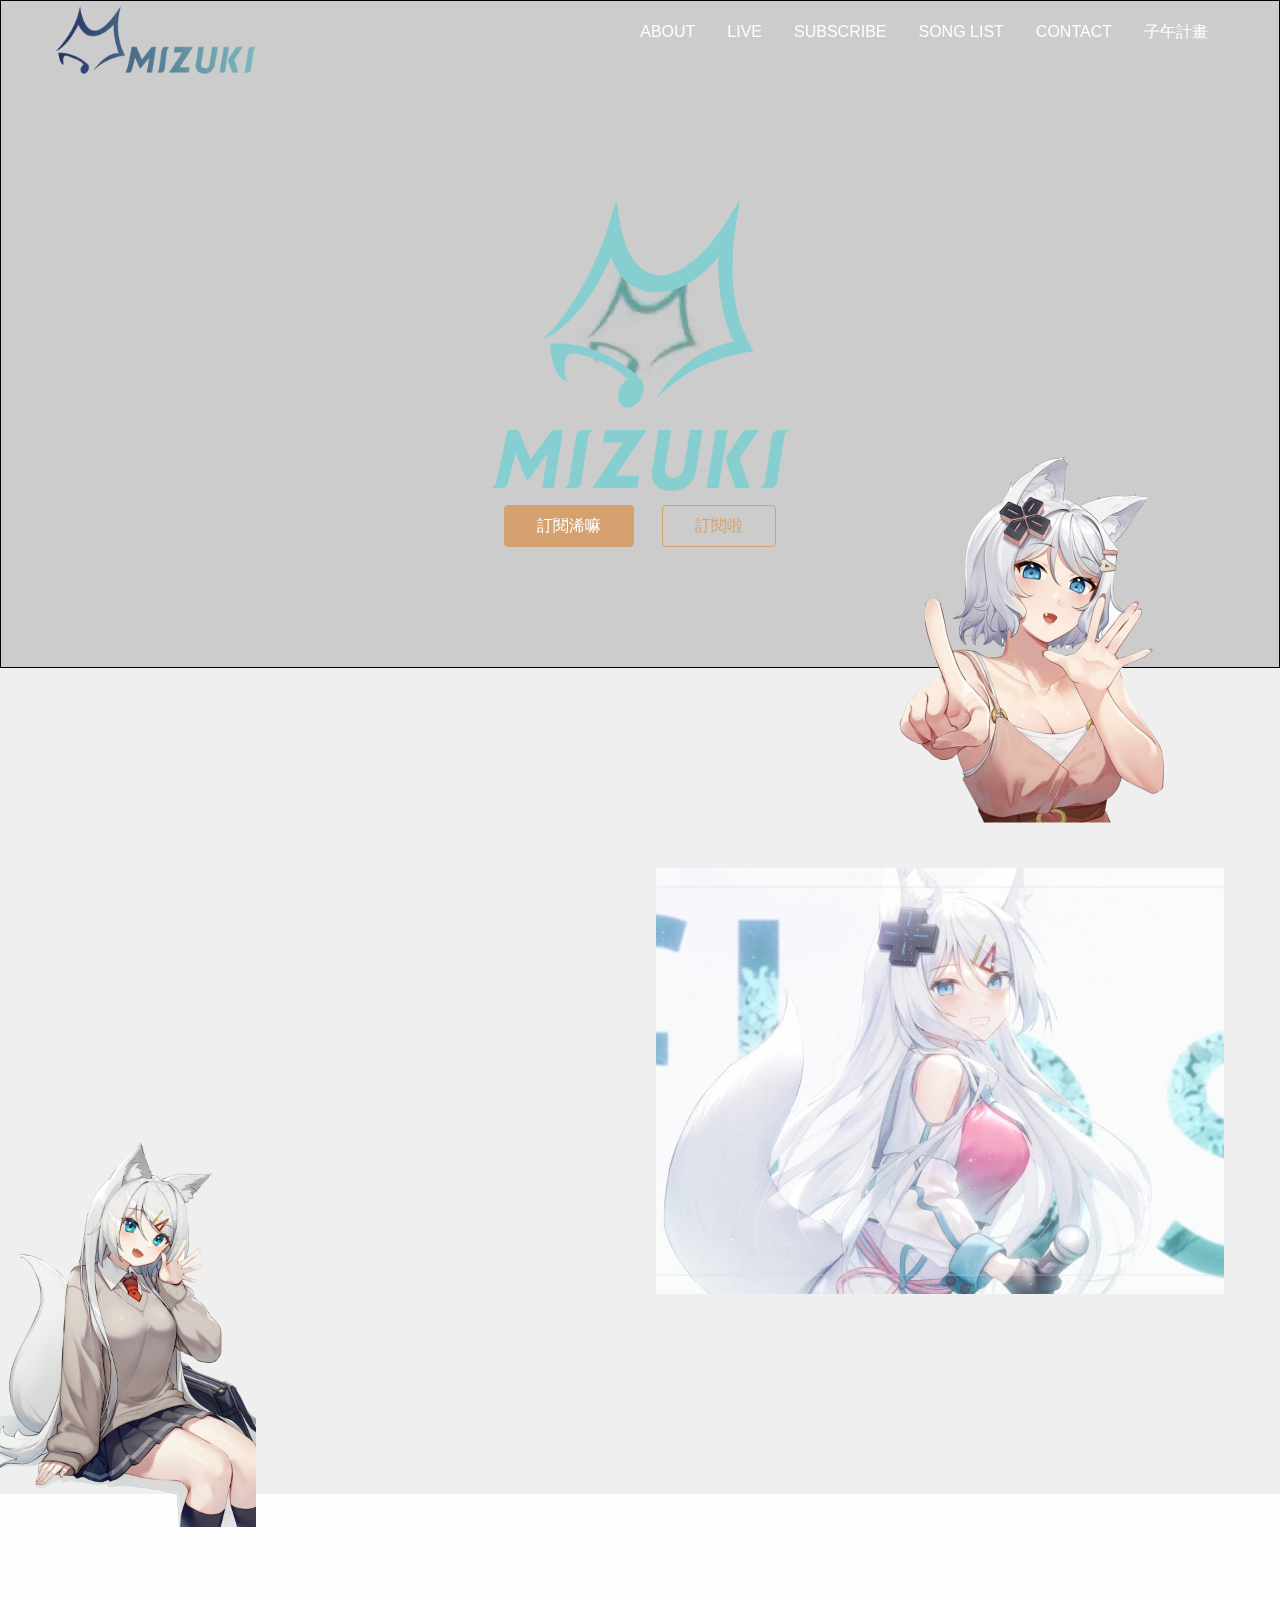
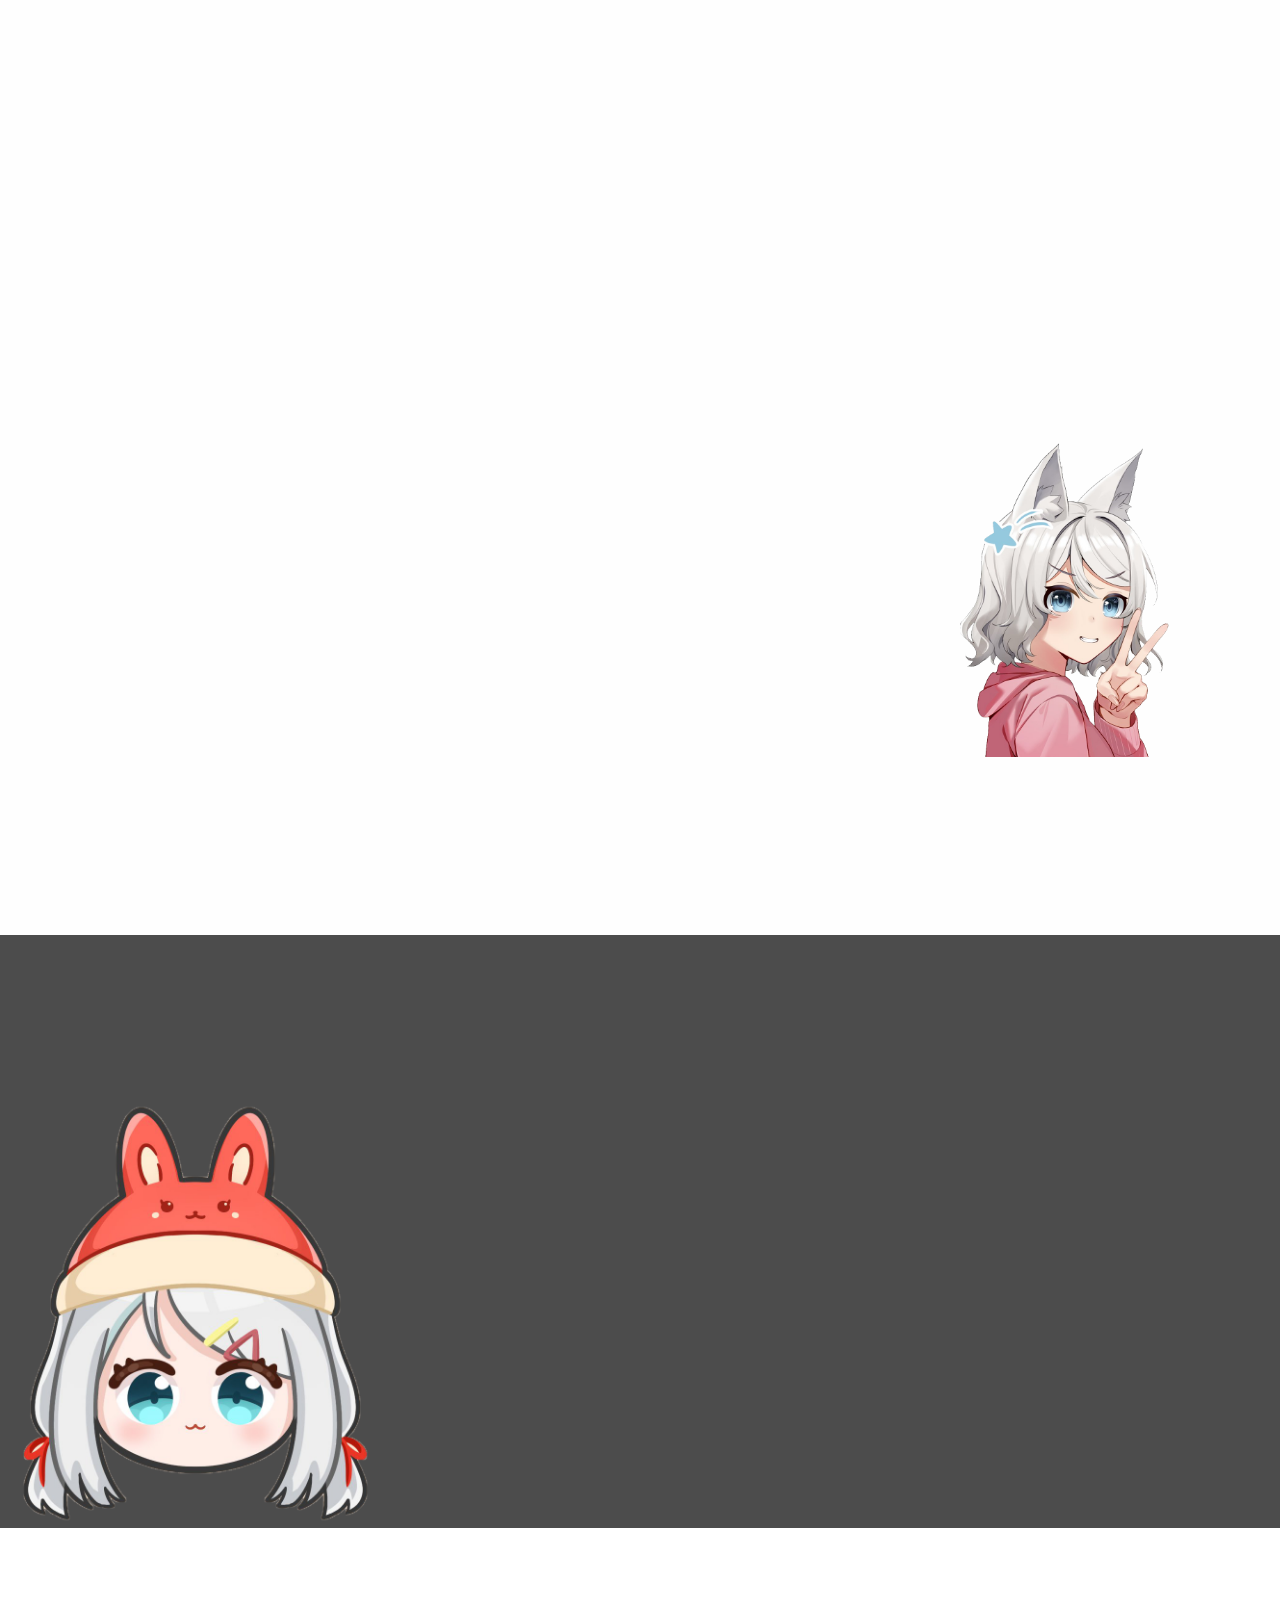
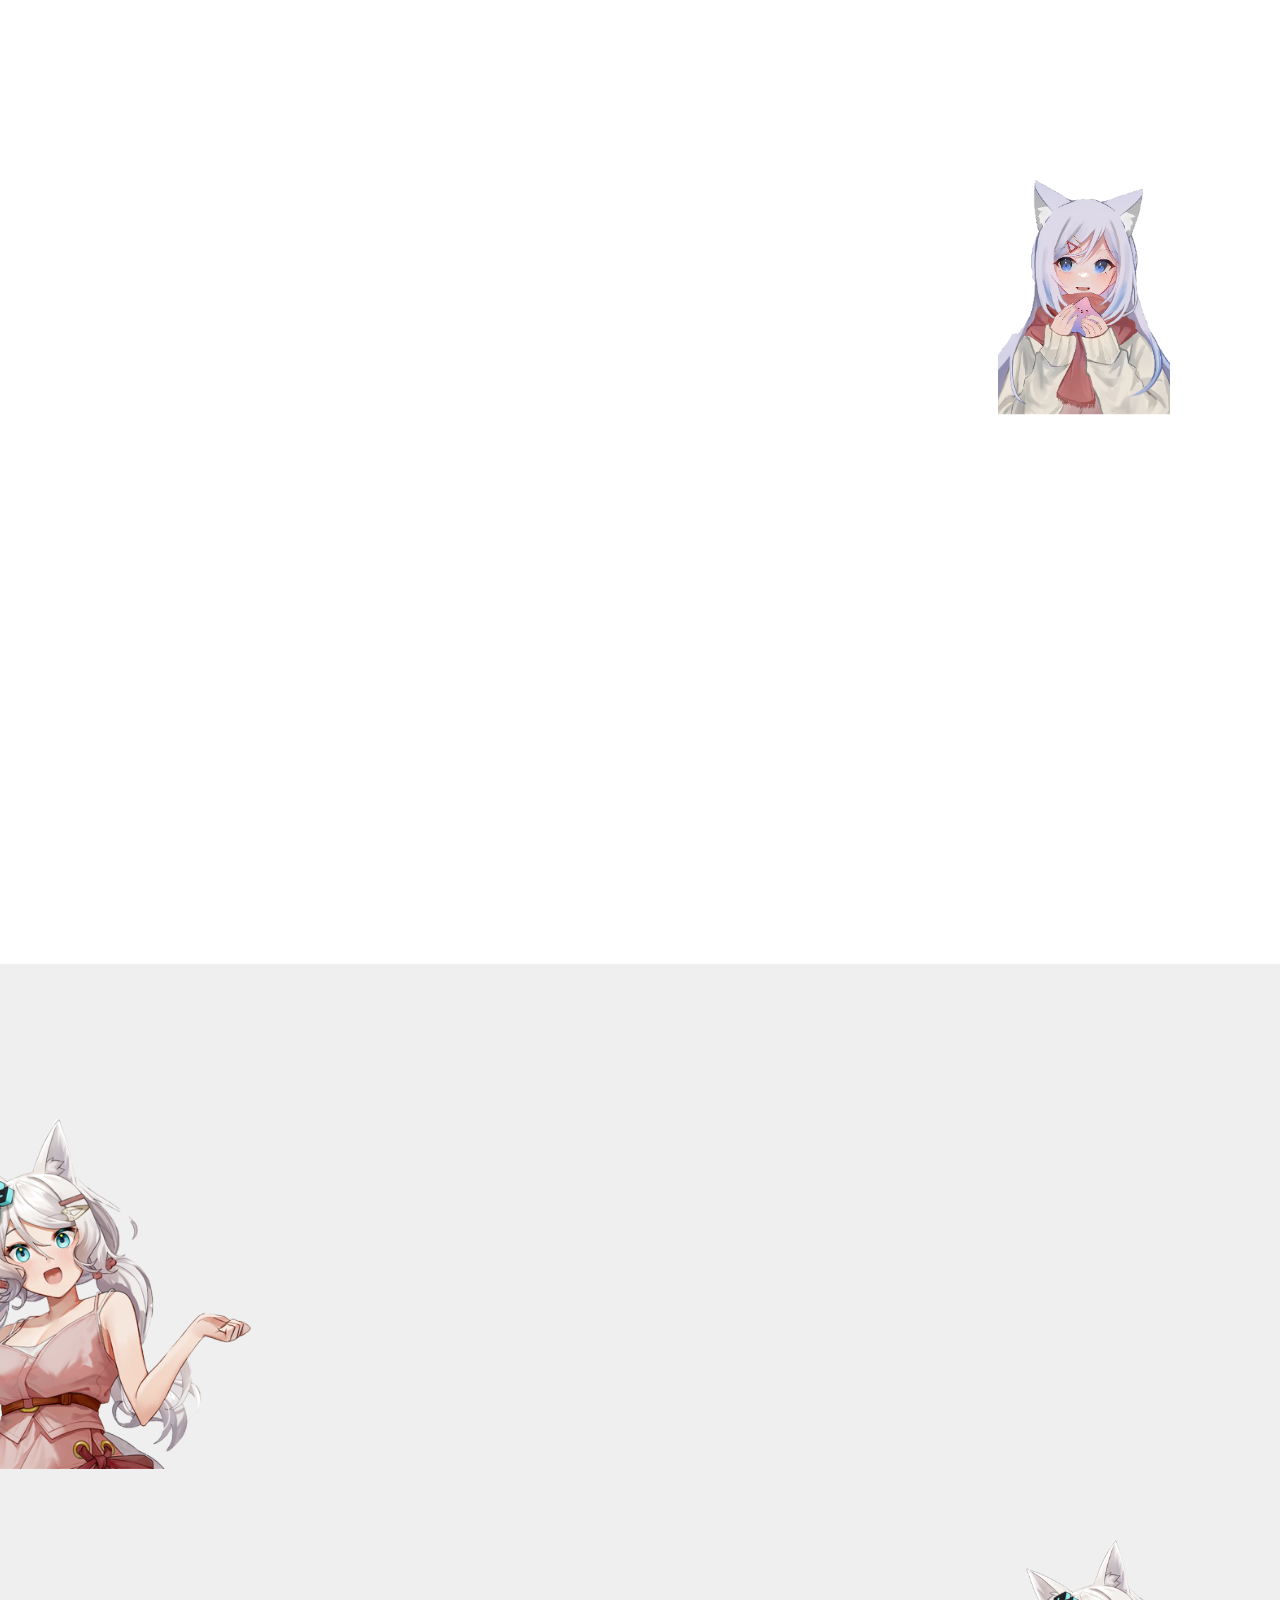
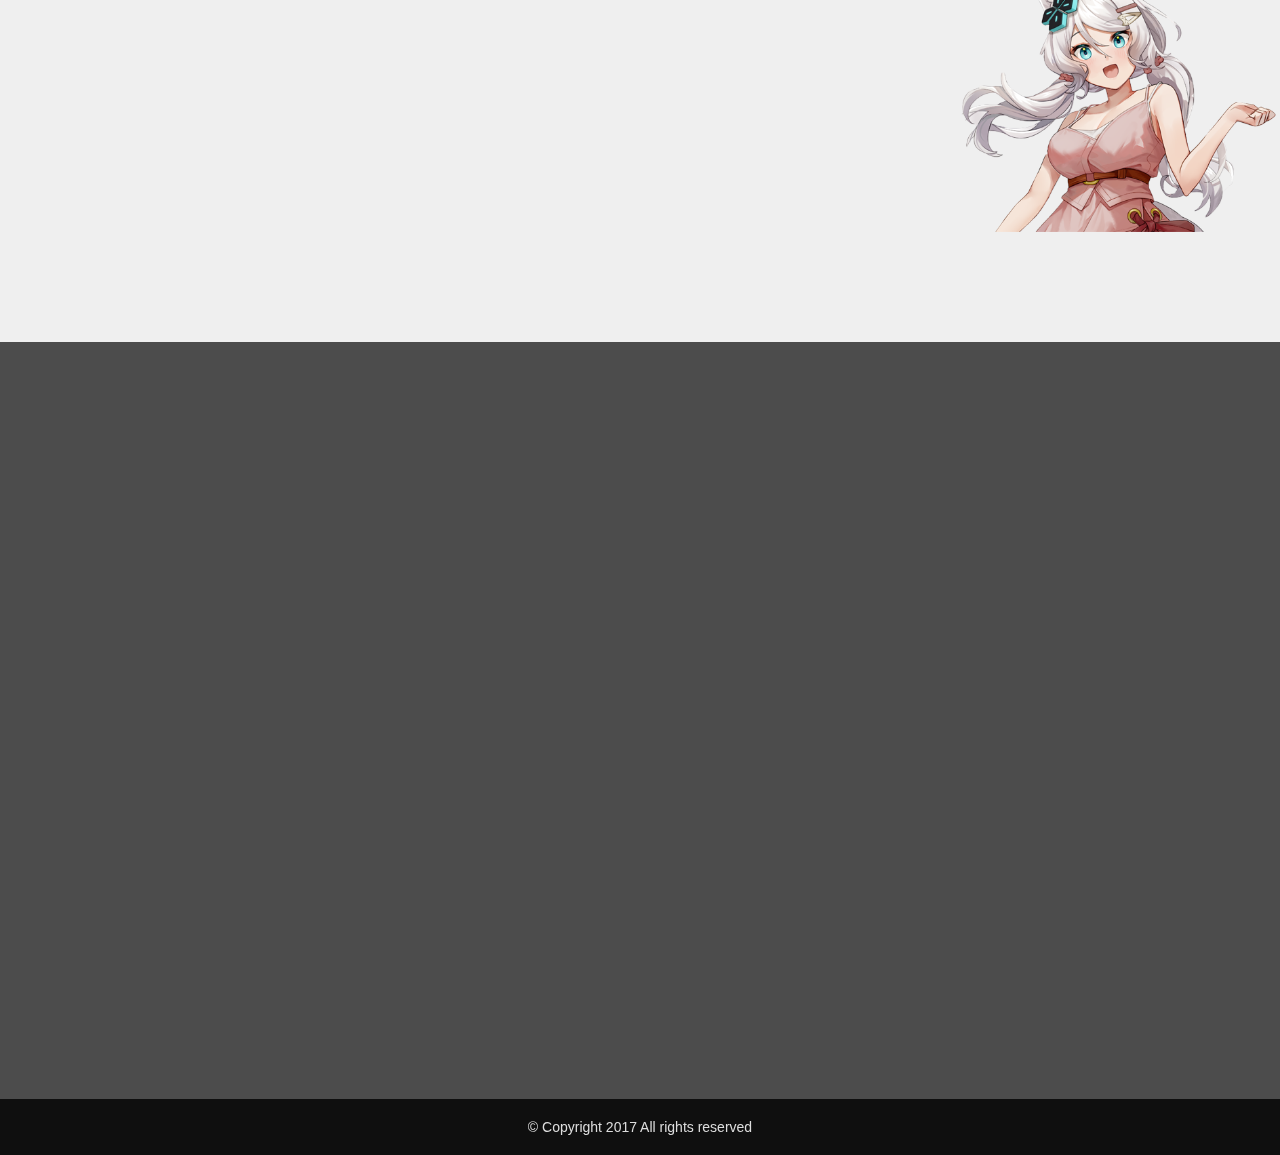
<file: firstpage2/index.html>
<!DOCTYPE html>
<html lang="zh-Hent-TW">
<head>
	<meta charset="UTF-8">
	<meta name="viewport" content="width=device-width, initial-scale=1.0">
	<title>浠Mizuki</title>
	<!-- Normalize -->
	<link rel="stylesheet" href="assets/css/normalize.css">
	<!-- Vendor -->
	<link rel="stylesheet" href="assets/vendor/owlcarousel2/assets/owl.carousel.min.css">
	<link rel="stylesheet" href="assets/vendor/fancybox3/jquery.fancybox.css">
	<!-- <link rel="stylesheet" href="assets/vendor/owlcarousel2/assets/owl.theme.default.min.css"> -->
	<!-- Custom -->
	<link rel="stylesheet" href="assets/css/style.css">
</head>
<body>
	<bgsound src="assets/music/未知未踏アルスハイル 浠Mizuki【Official Music Video】.mp3" autostart=true loop=infinite> 
	<div class="wrapper">

		<!-- Start header -->
		<header class="header">
			<div class="navbar">
				<div class="container">
					<a href="#!" class="brand">
						<h1>rimoo café</h1>
					</a>
					<ul class="nav js-onePageNav">
						<li class="nav-item">
							<a href="index.html#about" class="nav-link">ABOUT</a>
						</li>
						<li class="nav-item">
							<a href="index.html#service" class="nav-link">LIVE</a>
						</li>
						<li class="nav-item">
							<a href="index.html#reservation" class="nav-link">SUBSCRIBE</a>
						</li>
						<li class="nav-item">
							<a href="index.html#menu" class="nav-link">SONG LIST</a>
						</li>
						<li class="nav-item">
							<a href="index.html#contact" class="nav-link">CONTACT</a>
						</li>
						<li class="nav-item">
							<a href="evaluation.html" class="nav-link">子午計畫</a>
						</li>
						<!-- <a href="#!" class="close-btn">
							<span></span>
							<span></span>
						</a> -->
					</ul>
					<a href="#!" class="menu-toggle">
						<span></span>
						<span></span>
						<span></span>
					</a>
				</div>
			</div>
		</header>
		<!-- End header -->

		<!-- Start main -->
		<section class="main">
			
			<!-- Start jumbotron -->
			<div class="jumbotron jumbotron-video">
				<div class="mask-dark"></div>
				<div class="container">
					<div class="logo-image js-fadeInUp"></div>
					<div class="btn-group-center js-fadeInUp">
						<a href="#!" class="btn btn-lg btn-primary">訂閱浠嘛</a>
						<a href="#!" class="btn btn-lg btn-secondary">訂閱啦</a>
					</div>
				</div>
			</div>
			<!-- End jumbotron -->

			<!-- Start about -->
			<div id="about" class="hero hero-bg-grey">
				<img class="parallax-1 rellax" src="assets/images/parallax/001.png" alt="">
				<div class="container">
					<div class="row">
						<div class="col-lg-6 col-md-12">
							<div class="about-preview js-fadeInLeft">
								<h3 class="title">關於小浠</h3>
								<p class="para">你好！我是浠，平時最喜歡唱歌🎤，希望能用我的歌聲帶給你一天的好心情！
												我會以歌唱為主要活動~ 偶爾玩玩遊戲！
											你好！我是浠，平時最喜歡唱歌🎤，希望能用我的歌聲帶給你一天的好心情！
												我會以歌唱為主要活動~ 偶爾玩玩遊戲！</p>
								<a href="#!" class="btn btn-primary">KNOW MORE ABOUT MIZUKI</a>
							</div>
						</div>
						<div class="col-lg-6 col-md-12">
							<div class="js-fadeInRight">
								<div class="image-container">
									<div class="image" style="background-image: url('assets/images/products/product005.jpg');"></div>
								</div>
							</div>
						</div>
					</div>
				</div>
			</div>
			<!-- End about -->

			<!-- Start service -->
			<div id="service" class="hero hero-bg-white">
				<img src="assets/images/parallax/002.png" alt="" class="rellax parallax-2" data-rellax-speed="-2">
				<div class="container">
					<div class="section-intro js-fadeInUp">
						<h2 class="title">LIVE OF MIZUKI</h2>
						<p class="para">浠的部分直播會放在這,剩餘的請至官方頻道查看<br></p>
					</div>
					<div class="service-group">
						<div class="row">
							<div class="col-lg-4 col-md-6 col-sm-12">
								<div class="service-item js-fadeInUp">
									<div class="image-container">
										<div class="image" style="background-image: url('assets/images/products/product001.jpg');"></div>
									</div>
									<div class="preview">
										<h4 class="title">【雜談】 一起看初配信SC&吃吃棉花糖！【浠Mizuki Free Talk】</h4>
										<h5 class="subtitle">上傳日期： 2021年8月29日</h5>
										<p class="para">♬棉花糖/マシュマロ♬https://marshmallow-qa.com/sitwvtuber...
										♬New Song Cover♬</p>
										<a href="#!" class="btn btn-secondary">Read more</a>
									</div>
								</div>
							</div>
							<div class="col-lg-4 col-md-6 col-sm-12">
								<div class="service-item">
									<div class="image-container">
										<div class="image" style="background-image: url('assets/images/products/product002.jpg');"></div>
									</div>
									<div class="preview">
										<h4 class="title">【日記情人節】小浠日記大公開！？關於Mizuki Channel的點點滴滴【浠Mizuki Free Talk】</h4>
										<h5 class="subtitle">【浠Mizuki Free Talk】</h5>
										<p class="para">小浠日記大公開！？關於Mizuki Channel的點點滴滴</p>
										<a href="#!" class="btn btn-secondary">Read more</a>
									</div>
								</div>
							</div>
							<div class="col-lg-4 col-md-6 col-sm-12">
								<div class="service-item">
									<div class="image-container">
										<div class="image" style="background-image: url('assets/images/products/product003.jpg');"></div>
									</div>
									<div class="preview">
										<h4 class="title">【AI: Art Impostor】畫畫狼人！誰是冒牌藝術家！？【浠Mizuki Game】</h4>
										<h5 class="subtitle">【浠Mizuki Game】</h5>
										<p class="para">封面怎麼有人特別像狼...台灣21:00~/日本22:00~</p>
										<a href="#!" class="btn btn-secondary">Read more</a>
									</div>
								</div>
							</div>
						</div>
					</div>
				</div>
			</div>
			<!-- End service -->

			<!-- Start reservation -->
			<div id="reservation" class="hero reservation">
				<div class="mask-dark"></div>
				<img src="assets/images/parallax/003.png" alt="" class="rellax parallax-3" data-rellax-speed="-2">
				<div class="container">
					<div class="section-intro js-fadeInUp">
						<h2 class="title">SUBSCRIBE</h2>
						<p class="para">你好！我是浠，平時最喜歡唱歌🎤，希望能用我的歌聲帶給你一天的好心情！我會以歌唱為主要活動~ 偶爾玩玩遊戲！</p>
					</div>
					<div class="btn-group-center js-fadeInUp">
						<a href="#!" class="btn btn-primary btn-lg">訂閱小浠 每日浠毒</a>
					</div>
				</div>
			</div>
			<!-- End reservation -->

			<!-- Start menu -->
			<div id="menu" class="hero">
				<img src="assets/images/parallax/004.png" alt="" class="rellax parallax-4" data-rellax-speed="-2">
				<div class="container">
					<div class="section-intro js-fadeInUp">
						<h2 class="title">SONG LIST</h2>
						<p class="para">來聽聽小浠的歌聲吧~<br>這絕對會是你聽過最好聽的歌</p>
					</div>
					<div class="menu-list js-fadeInUp">
						<div class="title-bar">
							<h3 class="title">Original and Cover</h3>
							<a href="#!" class="btn btn-secondary mobile-hidden">more</a>
						</div>
						<div class="owl-carousel owl-theme">
							<a class="list-item" data-fancybox="group" href="assets/images/products/product005.jpg">
								<div class="image-container">
									<div class="image" style="background-image: url('assets/images/products/product005.jpg');"></div>
								</div>
								<div class="preview">
									<h5 class="title">Flos</h5>
									<h6 class="subtitle">歌ってみた</h6>
								</div>
							</a>
							<a class="list-item" data-fancybox="group" href="assets/images/products/product006.jpg">
								<div class="image-container">
									<div class="image" style="background-image: url('assets/images/products/product006.jpg');"></div>
								</div>
								<div class="preview">
									<h5 class="title">Rewrite the stars</h5>
									<h6 class="subtitle">浠Mizuki & Niaws鳥屎 <br>歌ってみた</h6>
								</div>
							</a>
							<a class="list-item" data-fancybox="group" href="assets/images/products/product007.jpg">
								<div class="image-container">
									<div class="image" style="background-image: url('assets/images/products/product007.jpg');"></div>
								</div>
								<div class="preview">
									<h5 class="title">純白之誓</h5>
									<h6 class="subtitle">浠Mizuki & 夏語遙 <br>歌劇少女養成手遊〈純白和弦〉主題曲</h6>
								</div>
							</a>
							<a class="list-item" data-fancybox="group" href="assets/images/products/product008.jpg">
								<div class="image-container">
									<div class="image" style="background-image: url('assets/images/products/product008.jpg');"></div>
								</div>
								<div class="preview">
									<h5 class="title">グッバイ宣言</h5>
									<h6 class="subtitle">歌ってみた <br>歌姬vtuber初投稿！！</h6>
								</div>
							</a>
							<a class="list-item" data-fancybox="group" href="assets/images/products/product004.jpg">
								<div class="image-container">
									<div class="image" style="background-image: url('assets/images/products/product004.jpg');"></div>
								</div>
								<div class="preview">
									<h5 class="title">ヴァンパイア</h5>
									<h6 class="subtitle">【歌ってみた】 <br>浠血鬼出沒！</h6>
								</div>
							</a>
						</div>
						<div class="btn-group-center desktop-hidden">
							<a href="#!" class="btn btn-secondary">更多小浠浠</a>
						</div>
					</div>
				</div>
			</div>
			<!-- End menu -->

			<!-- Start contact -->
			<div id="contact" class="hero hero-bg-grey">
				<img src="assets/images/parallax/005.png" alt="" class="rellax parallax-5" data-rellax-speed="-2">
				<div class="container">
					<div class="section-intro js-fadeInUp">
						<h2 class="title">CONTACT</h2>
						<p class="para">想要聯絡我們或了解更多的資訊嗎？你可以利用底下的聯絡方式</p>
					</div>
					<div class="row">
						<div class="col-lg-6 col-md-12">
							<div class="contact-info js-fadeInLeft">
								<div class="info-item">
									<h4 class="title"><span>MAIL US</span></h4>
									<div class="info">
										<a href="#!">meridianprojectSD@gmail.com</a>
									</div>
								</div>
								<div class="info-item">
									<h4 class="title"><span>LOCATION</span></h4>
									<a href="#!" class="info">台中市沙鹿區正英十二街</a>
								</div>
								<div class="info-item">
									<h4 class="title"><span>HOURS</span></h4>
									<a href="#!" class="info">直播時間不定,詳細請見浠的Twitter</a>
								</div>
							</div>
						</div>
						<div class="col-lg-6 col-md-12">
							<div class="map-container js-fadeInRight">
								<iframe src="https://www.google.com/maps/embed?pb=!1m18!1m12!1m3!1d3616.541209382682!2d121.25547571744387!3d24.981719500000015!2m3!1f0!2f0!3f0!3m2!1i1024!2i768!4f13.1!3m3!1m2!1s0x346821e34e037da9%3A0xb5d507d0cbbac955!2zMzIw5qGD5ZyS5biC5Lit5aOi5Y2A5aSn6I-v6LevMTk36Jmf!5e0!3m2!1szh-TW!2stw!4v1673348810476!5m2!1szh-TW!2stw" width="600" height="450" style="border:0;" allowfullscreen="" loading="lazy" referrerpolicy="no-referrer-when-downgrade"></iframe>
							</div>
						</div>
					</div>
				</div>	
			</div>
			<!-- End contact -->
		</section>
		<!-- End main -->

		<!-- Start footer -->
		<footer class="footer">
			<div class="mask-dark"></div>
			<div class="hero">
				<img src="assets/images/parallax/006.png" alt="" class="rellax parallax-6" data-rellax-speed="-2">
				<img src="assets/images/parallax/007.png" alt="" class="rellax parallax-7" data-rellax-speed="-2">
				<div class="container">
					<!-- <a href="#!" class="brand"></a>
					<ul class="nav">
						<li class="nav-item">
							<a href="" class="nav-link">關於</a>
						</li>
						<li class="nav-item">
							<a href="" class="nav-link">服務</a>
						</li>
						<li class="nav-item">
							<a href="" class="nav-link">訂位</a>
						</li>
						<li class="nav-item">
							<a href="" class="nav-link">菜單</a>
						</li>
						<li class="nav-item">
							<a href="" class="nav-link">聯絡</a>
						</li>
					</ul> -->
					<div class="section-intro js-fadeInUp">
						<h2 class="title">訂閱電子報</h2>
						<p class="para">留下你的姓名及 Email 就有機會領取我們的商品折價卷喔</p>
					</div>

					<form class="form js-fadeInUp" action="http://www.newsleopard.com/mailverify.htm?x=0000000065862abb01658ae5d37d35b1" target="popupwindow" method="post" onsubmit="window.open('', 'popupwindow', 'yesscrollbars=,width=350,height=115');return true">
						<div class="form__item">
							<label class="form__label" for="name">姓名：</label>
							<input id="name" class="form__input" type="text" name="name">
						</div>
						<div class="form__item">
							<label class="form__label" for="mail">信箱：</label>
							<input id="mail" class="form__input" type="email" name="email">
						</div>
						<div class="form__item">
							<input class="form__submit btn btn-primary btn-lg" type="submit" value="送出">
						</div>
					</form>

				</div>
			</div>
			<div class="copyright">
				<p>© Copyright 2017 All rights reserved</p>
			</div>
		</footer>
		<!-- End footer -->

	</div>
</body>
<!-- JS -->
<!-- lib -->
<script src="assets/vendor/jquery/jquery-3.3.1.min.js"></script>
<!-- vendor -->
<script src="assets/vendor/owlcarousel2/owl.carousel.min.js"></script>
<script src="assets/vendor/vide/jquery.vide.min.js"></script>
<script src="assets/vendor/rellax/rellax.min.js"></script>
<script src="assets/vendor/fancybox3/jquery.fancybox.min.js"></script>
<script src="assets/vendor/scrollreveal/scrollreveal.min.js"></script>
<script src="assets/vendor/onePageNav/jquery.nav.js"></script>
<!-- custom -->
<script>
	// 導覽列的變化
	// x = $('.navbar').height();
	// console.log(x);
	// 抓取視窗偵測滾動事件
	$(window).scroll(function(){
		scrolledPx = $(this).scrollTop(); //抓取滾動距離
		if(scrolledPx >= 200){ //條件判斷 "如果滾動距離大於200px"
			$('.navbar').addClass('active'); //加上 active class
		}else{
			$('.navbar').removeClass('active'); //移除 active class
		}
	})

	// 彈跳選單 or 下拉選單
	$('.menu-toggle').on('click', function(){
		$(this).toggleClass('active');
		$('.navbar .nav').toggleClass('active');
	})
	$('.nav-link').on('click', function(){
		$('.menu-toggle').removeClass('active');
		$('.navbar .nav').removeClass('active');
	})

	// owl-carousel initialize
	$(document).ready(function(){
		$(".owl-carousel").owlCarousel({
			responsive:{
		        0:{
		            items:2
		        },
		        769:{
		            items:4
		        }
		    },
			margin: 32,
			// loop: true,
			// autoplay: true,
			// autoplayTimeout: 1000,
			nav: true,
			// navText: []
		});
	});

	// vide
	$('.jumbotron-video').vide({
		'mp4': 'assets/video/bg.mp4',
		'webm': 'assets/video/bg.webm',
		'ogv': 'assets/video/bg.ogv',
		'poster': 'assets/images/bg/bg001.jpg'
	}, {
		posterType: 'none'
	});

	// rellax
	var rellax = new Rellax('.rellax', {
		// speed: -2,
		center: true,
		// wrapper: null,
		// round: true,
		// vertical: true,
		// horizontal: false
	});

	// fancybox3
	$('[data-fancybox]').fancybox({
		// Options will go here
		loop: true,
		buttons: [
			// "zoom",
			// "share",
			// "slideShow",
			// "fullScreen",
			// "download",
			// "thumbs",
			"close"
		],
		infobar: false,
		hideScrollbar: false
	});

	// scrollreveal
	ScrollReveal().reveal('.js-fadeInUp',{
		origin: 'bottom',
		distance: '50px',
		delay: 200,
		duration: 800
		// reset: true
	});
	ScrollReveal().reveal('.js-fadeInLeft',{
		origin: 'left',
		distance: '50px',
		delay: 200,
		duration: 800
		// reset: true
	});
	ScrollReveal().reveal('.js-fadeInRight',{
		origin: 'right',
		distance: '50px',
		delay: 200,
		duration: 800
		// reset: true
	});
	ScrollReveal().reveal('.service-item',{
		origin: 'bottom',
		distance: '50px',
		duration: 500,
		interval: 300
	});

	// onePageNav
	$('.js-onePageNav').onePageNav({
		currentClass: 'active'
	})

</script>
</html>
</file>
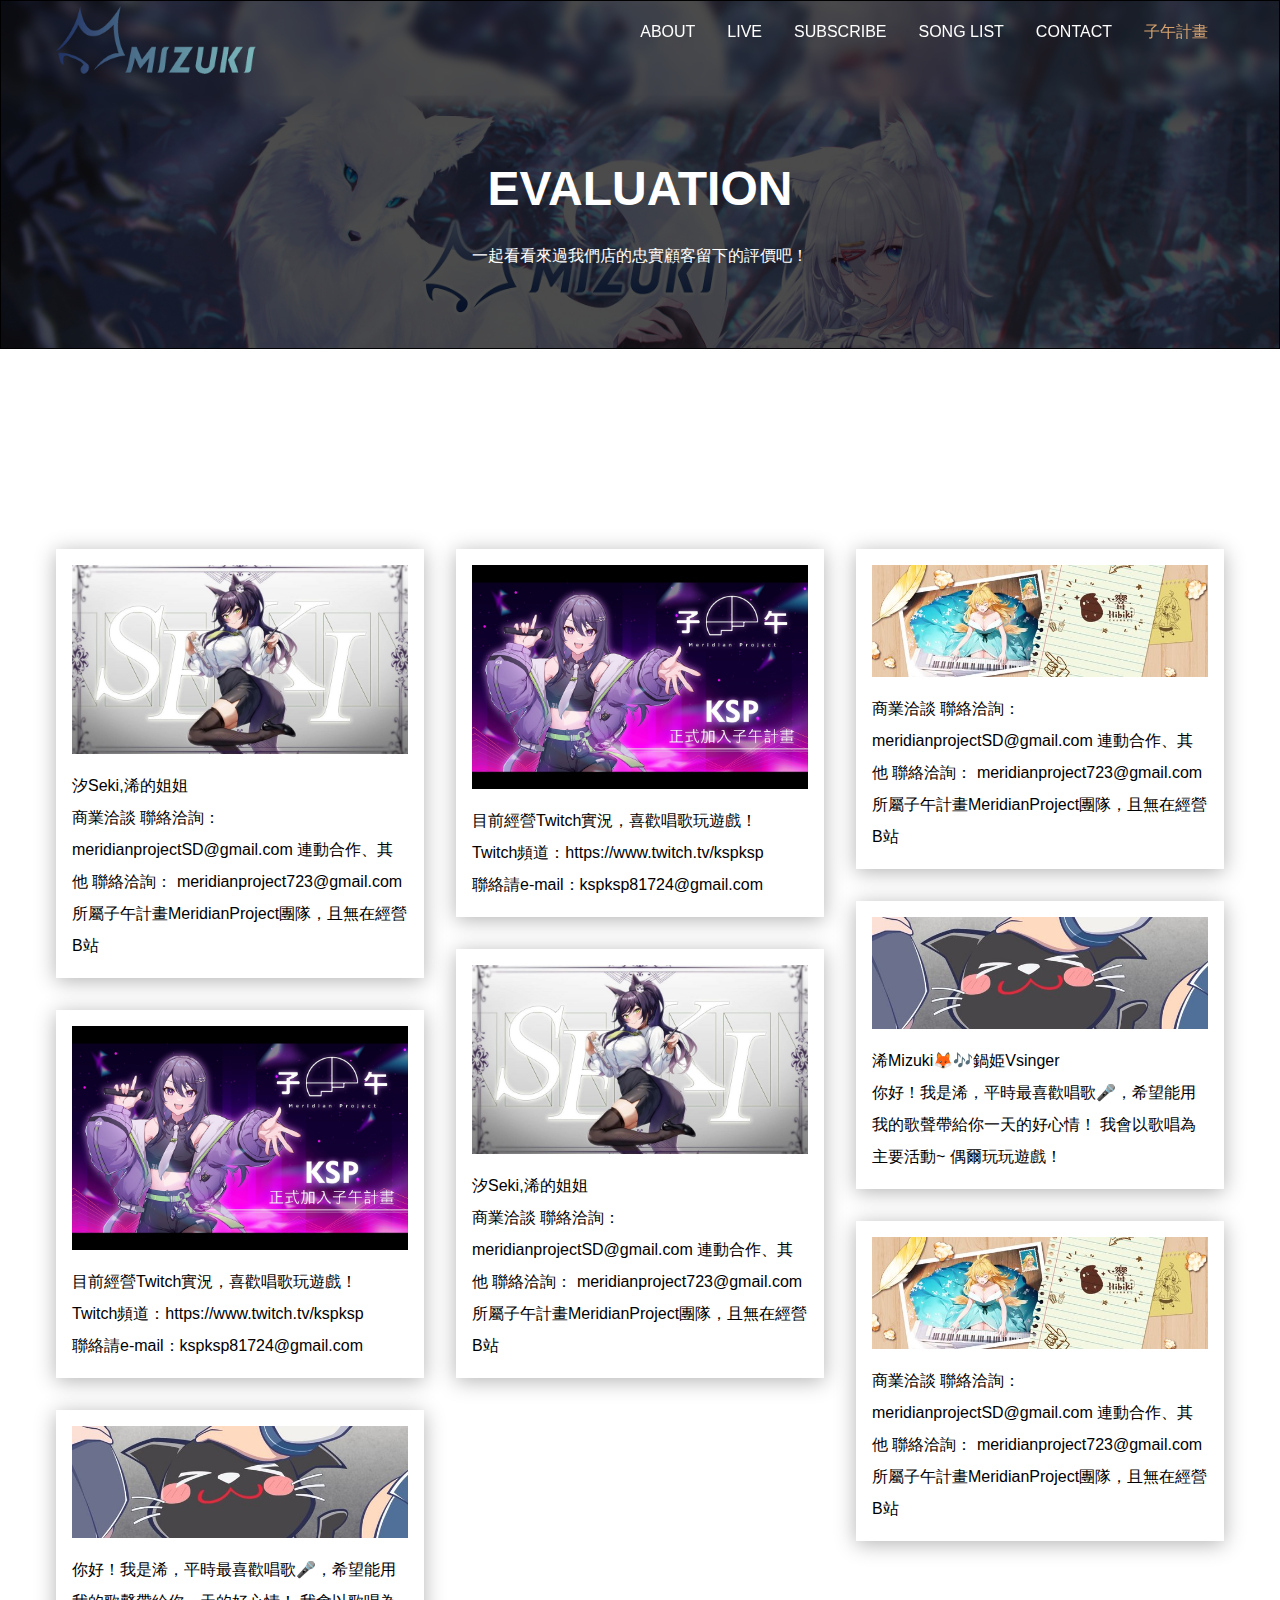
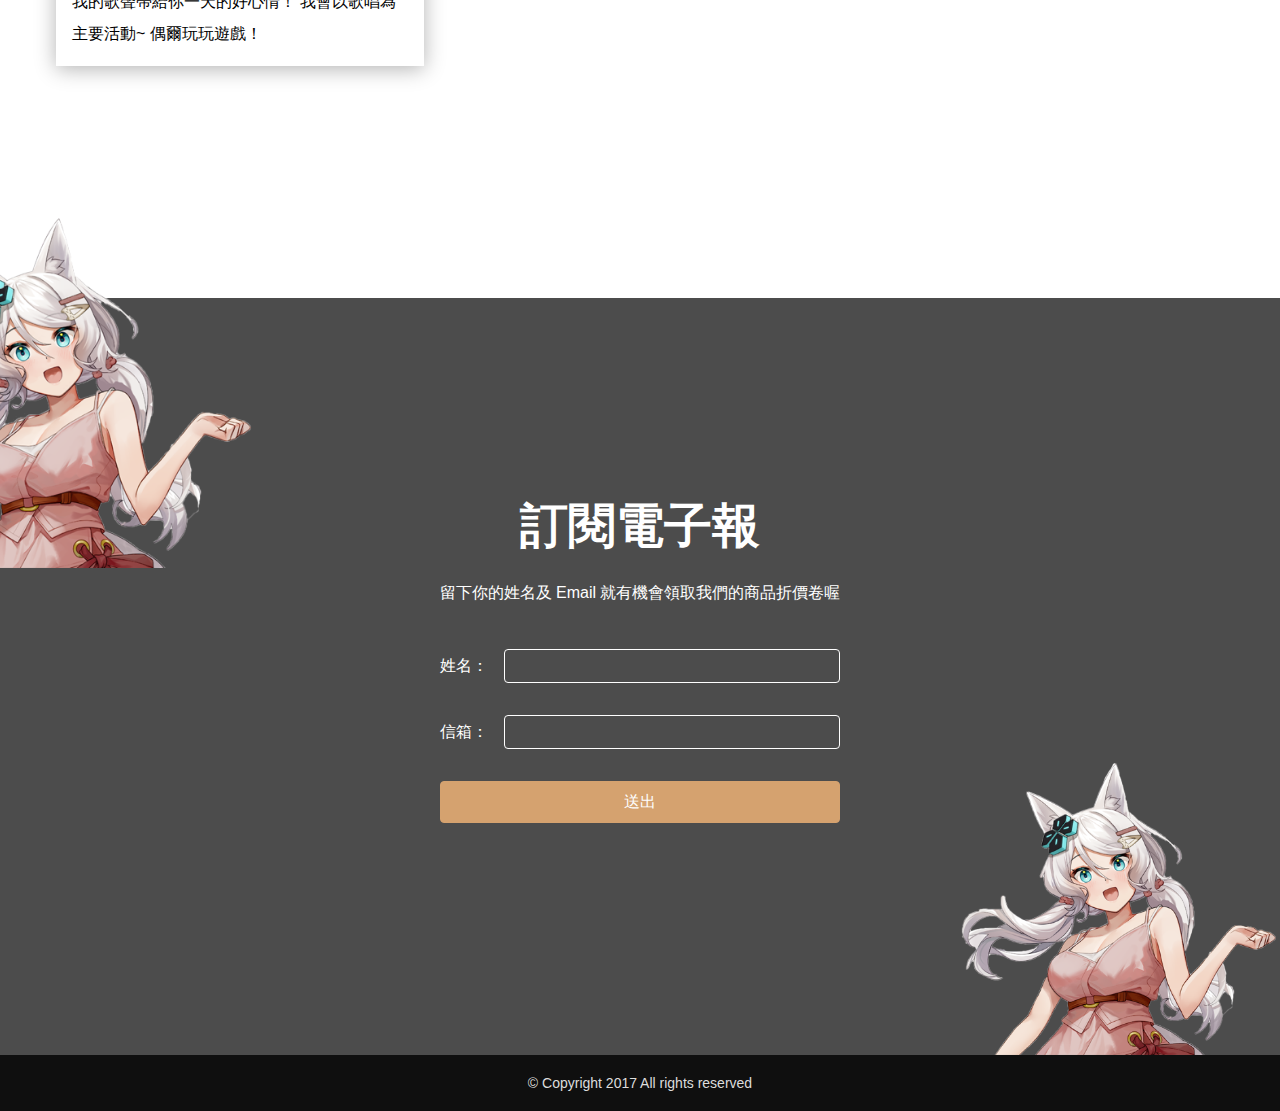
<file: firstpage2/evaluation.html>
<!DOCTYPE html>
<html lang="zh-Hent-TW">
<head>
	<meta charset="UTF-8">
	<meta name="viewport" content="width=device-width, initial-scale=1.0">
	<title>子午計畫</title>
	<!-- Normalize -->
	<link rel="stylesheet" href="assets/css/normalize.css">
	<!-- Vendor -->
	<link rel="stylesheet" href="assets/vendor/owlcarousel2/assets/owl.carousel.min.css">
	<link rel="stylesheet" href="assets/vendor/fancybox3/jquery.fancybox.css">
	<!-- <link rel="stylesheet" href="assets/vendor/owlcarousel2/assets/owl.theme.default.min.css"> -->
	<!-- Custom -->
	<link rel="stylesheet" href="assets/css/style.css">
</head>
<body>
	<div class="wrapper">

		<!-- Start header -->
		<header class="header">
			<div class="navbar">
				<div class="container">
					<a href="#!" class="brand">
						<h1>rimoo café</h1>
					</a>
					<ul class="nav js-onePageNav">
						<li class="nav-item">
							<a href="index.html#about" class="nav-link">ABOUT</a>
						</li>
						<li class="nav-item">
							<a href="index.html#service" class="nav-link">LIVE</a>
						</li>
						<li class="nav-item">
							<a href="index.html#reservation" class="nav-link">SUBSCRIBE</a>
						</li>
						<li class="nav-item">
							<a href="index.html#menu" class="nav-link">SONG LIST</a>
						</li>
						<li class="nav-item">
							<a href="index.html#contact" class="nav-link">CONTACT</a>
						</li>
						<li class="nav-item active">
							<a href="evaluation.html" class="nav-link">子午計畫</a>
						</li>
						<!-- <a href="#!" class="close-btn">
							<span></span>
							<span></span>
						</a> -->
					</ul>
					<a href="#!" class="menu-toggle">
						<span></span>
						<span></span>
						<span></span>
					</a>
				</div>
			</div>
		</header>
		<!-- End header -->

		<!-- Start main -->
		<section class="main">
			
			<!-- Start page title -->
			<div class="page-title">
				<div class="mask-dark"></div>
				<div class="section-intro js-fadeInUp">
					<h2 class="title">EVALUATION</h2>
					<p class="para">一起看看來過我們店的忠實顧客留下的評價吧！</p>
				</div>
			</div>
			<!-- End page title -->

			<!-- Start evaluation -->
			<div class="hero">
				<div class="container">
					<div class="masonry-row">
						<div class="masonry-col">
							<div class="eval-card">
								<img class="image" src="assets/images/evaluation/002.jpg" alt="">
								<p class="para">汐Seki,浠的姐姐 <br>商業洽談 聯絡洽詢：meridianprojectSD@gmail.com
								連動合作、其他 聯絡洽詢： meridianproject723@gmail.com
								所屬子午計畫MeridianProject團隊，且無在經營B站 </p>
							</div>
						</div>
						<div class="masonry-col">
							<div class="eval-card">
								<img class="image" src="assets/images/evaluation/001.jpg" alt="">
								<p class="para">目前經營Twitch實況，喜歡唱歌玩遊戲！ <br>Twitch頻道：https://www.twitch.tv/kspksp
								<br>聯絡請e-mail：kspksp81724@gmail.com</p>
							</div>
						</div>
						<div class="masonry-col">
							<div class="eval-card">
								<img class="image" src="assets/images/evaluation/003.jpg" alt="">
								<p class="para">商業洽談 聯絡洽詢：meridianprojectSD@gmail.com
								連動合作、其他 聯絡洽詢： meridianproject723@gmail.com
								所屬子午計畫MeridianProject團隊，且無在經營B站</p>
							</div>
						</div>
						<div class="masonry-col">
							<div class="eval-card">
								<img class="image" src="assets/images/evaluation/004.jpg" alt="">
								<p class="para">浠Mizuki🦊🎶鍋姫Vsinger <br>你好！我是浠，平時最喜歡唱歌🎤，希望能用我的歌聲帶給你一天的好心情！
								我會以歌唱為主要活動~ 偶爾玩玩遊戲！</p>
							</div>
						</div>
						<div class="masonry-col">
							<div class="eval-card">
								<img class="image" src="assets/images/evaluation/002.jpg" alt="">
								<p class="para">汐Seki,浠的姐姐 <br>商業洽談 聯絡洽詢：meridianprojectSD@gmail.com
								連動合作、其他 聯絡洽詢： meridianproject723@gmail.com
								所屬子午計畫MeridianProject團隊，且無在經營B站</p>
							</div>
						</div>
						<div class="masonry-col">
							<div class="eval-card">
								<img class="image" src="assets/images/evaluation/001.jpg" alt="">
								<p class="para">目前經營Twitch實況，喜歡唱歌玩遊戲！ <br>Twitch頻道：https://www.twitch.tv/kspksp
								<br>聯絡請e-mail：kspksp81724@gmail.com</p>
							</div>
						</div>
						<div class="masonry-col">
							<div class="eval-card">
								<img class="image" src="assets/images/evaluation/003.jpg" alt="">
								<p class="para">商業洽談 聯絡洽詢：meridianprojectSD@gmail.com
								連動合作、其他 聯絡洽詢： meridianproject723@gmail.com
								所屬子午計畫MeridianProject團隊，且無在經營B站</p>
							</div>
						</div>
						<div class="masonry-col">
							<div class="eval-card">
								<img class="image" src="assets/images/evaluation/004.jpg" alt="">
								<p class="para">你好！我是浠，平時最喜歡唱歌🎤，希望能用我的歌聲帶給你一天的好心情！
								我會以歌唱為主要活動~ 偶爾玩玩遊戲！</p>
							</div>
						</div>
					</div>
				</div>
			</div>
			<!-- End evaluation -->
			
		</section>
		<!-- End main -->

		<!-- Start footer -->
		<footer class="footer">
			<div class="mask-dark"></div>
			<div class="hero">
				<img src="assets/images/parallax/006.png" alt="" class="rellax parallax-6" data-rellax-speed="-2">
				<img src="assets/images/parallax/007.png" alt="" class="rellax parallax-7" data-rellax-speed="-2">
				<div class="container">
					<!-- <a href="#!" class="brand"></a>
					<ul class="nav">
						<li class="nav-item">
							<a href="" class="nav-link">關於</a>
						</li>
						<li class="nav-item">
							<a href="" class="nav-link">服務</a>
						</li>
						<li class="nav-item">
							<a href="" class="nav-link">訂位</a>
						</li>
						<li class="nav-item">
							<a href="" class="nav-link">菜單</a>
						</li>
						<li class="nav-item">
							<a href="" class="nav-link">聯絡</a>
						</li>
					</ul> -->
					<div class="section-intro js-fadeInUp">
						<h2 class="title">訂閱電子報</h2>
						<p class="para">留下你的姓名及 Email 就有機會領取我們的商品折價卷喔</p>
					</div>

					<form class="form js-fadeInUp" action="http://www.newsleopard.com/mailverify.htm?x=0000000065862abb01658ae5d37d35b1" target="popupwindow" method="post" onsubmit="window.open('', 'popupwindow', 'yesscrollbars=,width=350,height=115');return true">
						<div class="form__item">
							<label class="form__label" for="name">姓名：</label>
							<input id="name" class="form__input" type="text" name="name">
						</div>
						<div class="form__item">
							<label class="form__label" for="mail">信箱：</label>
							<input id="mail" class="form__input" type="email" name="email">
						</div>
						<div class="form__item">
							<input class="form__submit btn btn-primary btn-lg" type="submit" value="送出">
						</div>
					</form>

				</div>
			</div>
			<div class="copyright">
				<p>© Copyright 2017 All rights reserved</p>
			</div>
		</footer>
		<!-- End footer -->

	</div>
</body>
<!-- JS -->
<!-- lib -->
<script src="assets/vendor/jquery/jquery-3.3.1.min.js"></script>
<!-- vendor -->
<script src="assets/vendor/masonry/masonry.pkgd.min.js"></script>
<!-- custom -->
<script>
	// 導覽列的變化
	// x = $('.navbar').height();
	// console.log(x);
	// 抓取視窗偵測滾動事件
	$(window).scroll(function(){
		scrolledPx = $(this).scrollTop(); //抓取滾動距離
		if(scrolledPx >= 80){ //條件判斷 "如果滾動距離大於200px"
			$('.navbar').addClass('active'); //加上 active class
		}else{
			$('.navbar').removeClass('active'); //移除 active class
		}
	})

	// 彈跳選單 or 下拉選單
	$('.menu-toggle').on('click', function(){
		$(this).toggleClass('active');
		$('.navbar .nav').toggleClass('active');
	})
	$('.nav-link').on('click', function(){
		$('.menu-toggle').removeClass('active');
		$('.navbar .nav').removeClass('active');
	})

	// Masonry
	$('.masonry-row').masonry({
		itemSelector: '.masonry-col'
	});

</script>

</html>
</file>
<file: firstpage2/assets/css/style.css>
/**
 * Page name
 * Copyright 2017
 * Author
 * Licensed 
 */
/*------------------------------------*\
    Content
\*------------------------------------*/
/**
 * Content............You're reading it!
 * Globel...............Set common style
 * Layout...........Set grid
 * Components...........Set components styles
 */
 
 
/*------------------------------------*\
    Globel
\*------------------------------------*/
*{
	box-sizing: border-box;
	position: relative;
}
html,body{
	font-family: '微軟正黑體', arial;
}
h1,h2,h3,h4,h5,h6,p{
	padding: 0;
	margin: 0;
}
ul{
	list-style: none;
	margin: 0;
	padding: 0;
}
a{
	text-decoration: none;
	color: #333;
	outline: none;
}

/*------------------------------------*\
    Layout
\*------------------------------------*/
.container{
	max-width: 1200px;
	margin: 0 auto;
	/*border: 1px solid #ccc;*/
	height: 100%;
	padding-right: 16px;
	padding-left: 16px;
}
.row{
	margin-left: -16px;
	margin-right: -16px;
}
.row:after{
	content: '';
	display: block;
	clear: both;
}
.col-lg-6,.col-lg-4,.col-lg-3,
.col-md-6,.col-md-12,
.col-sm-12{
	float: left;
	/*border: 1px solid red;*/
	padding-left: 16px;
	padding-right: 16px;
}
.col-lg-6{
	width: 50%;
}
.col-lg-4{
	width: 33.3333333%;
}
.col-lg-3{
	width: 25%;
}
@media (max-width: 768px){
	.col-md-6{
		width: 50%;
	}
	.col-md-12{
		width: 100%;
	}
}
@media (max-width: 576px){
	.col-sm-12{
		width: 100%;
	}
}
/*------------------------------------*\
    Components
\*------------------------------------*/

/* btn */
.btn{
	display: inline-block;
	font-size: 16px;
	line-height: 24px;
	padding: 4px 16px;
	border: 1px solid #fff;
	color: #fff;
	border-radius: 4px;
	transition: all 0.3s;
	cursor: pointer;
	outline: none;
}
/* 大小設定 */
.btn.btn-lg{
	padding: 8px 32px;
}
/* 主要按鈕 */
.btn.btn-primary{
	background-color: #d5a26f;
	border: 1px solid #d5a26f;
	color: #fefefe;
}
.btn.btn-primary:hover{
	background-color: #b2875c;
	border: 1px solid #b2875c;
}
/* 次要按鈕 */
.btn.btn-secondary{
	border: 1px solid #d5a26f;
	color: #d5a26f;
}
.btn.btn-secondary:hover{
	background-color: #d5a26f;
	color: #fefefe;
}
.btn-group-center{
	text-align: center;
}
.btn-group-center .btn{
	margin-left: 12px;
	margin-right: 12px;
}
.btn-group-right{
	text-align: right;
}
.btn-group-right .btn{
	margin-left: 24px;
}
@media (max-width: 576px){
	.btn-group-center{
		display: flex;
		flex-direction: column;
		width: 240px;
		margin: 0 auto;
	}
	.btn-group-center .btn{
		margin-bottom: 24px;
	}
	.btn-group-center .btn:last-child{
		margin-bottom: 0;
	}
}

/* image-container */
.image-container{
	width: 100%;
}
.image-container:before{
	content: '';
	display: block;
	width: 100%;
	padding-top: 75%;
}
.image-container .image{
	position: absolute;
	top: 0;
	left: 0;
	width: 100%;
	height: 100%;
	background-position: center;
	background-size: cover;
	background-repeat: no-repeat;
}

/* navbar */
.navbar{
	height: 100px;
	/*background-color: rgba(0,0,0,0.8);*/
	/* border-bottom: 1px solid #666; */
	position: fixed;
	top: 0;
	left: 0;
	z-index: 500;
	width: 100%;
	transition: all 0.3s;
}
.navbar.active{
	height: 64px;
	border-bottom: 0px;
	background-color: rgba(151,137,137,0.8);
}
.navbar .brand{
	display: inline-block;
	width: 200px;
	height: 80px;
	background-image: url('../images/common/logo.png');
	background-size: contain;
	background-position: center;
	background-repeat: no-repeat;

	text-indent: 100%;
	white-space: nowrap;
	overflow: hidden;
	transition: all 0.3s;
}
.navbar.active .brand{
	width: 160px;
	height: 64px;
}
.navbar .nav{
	float: right;
}
.navbar .nav .nav-item{
	float: left;
}
.navbar .nav .nav-link{
	color: #fefefe;
	display: block;
	line-height: 24px;
	padding: 20px 16px;
	transition: all 0.3s;
}
.navbar .nav .nav-link:hover,
.navbar .nav .nav-item.active .nav-link{
	color: #d5a26f;
}
@media (max-width: 768px){
	.navbar .nav{
		position: fixed;
		top: 0;
		left: 0;
		width: 100%;
		height: 100%;
		background-color: #000;
		z-index: 500;

		display: flex;
		justify-content: center;
		flex-direction: column;
		
		opacity: 0;
		visibility: hidden;
		transition: all 0.3s;
	}
	.navbar .nav.active{
		opacity: 1;
		visibility: visible;
	}
	.navbar .nav .nav-item{
		float: none;
	}
	.navbar .nav .nav-item .nav-link{
		width: 100%;
		padding: 12px 16px;
		text-align: center;
	}
}

/* menu-toggle */
.menu-toggle{
	width: 48px;
	height: 48px;
	float: right;
	margin-top: 8px;
	padding: 12px 8px;
	display: none;
	z-index: 600;
}
@media (max-width: 768px){
	.menu-toggle{
		display: block;
	}
}
.menu-toggle span{
	width: 32px;
	height: 2px;
	display: block;
	background-color: #d5a26f;
	/*margin-bottom: 8px;*/
	position: absolute;
	left: 50%;
	transform: translate(-50%,0);
	transition: all 0.3s;
}
.menu-toggle span:nth-child(1){
	top: 12px;
}
.menu-toggle.active span:nth-child(1){
	top: 50%;
	transform: translate(-50%,-50%) rotate(45deg);
}
.menu-toggle span:nth-child(2){
	top: 22px;
}
.menu-toggle.active span:nth-child(2){
	opacity: 0;
}
.menu-toggle span:nth-child(3){
	top: 32px;
}
.menu-toggle.active span:nth-child(3){
	top: 50%;
	transform: translate(-50%,-50%) rotate(-45deg);
}


/* close-btn */
.close-btn{
	width: 48px;
	height: 48px;
	position: absolute;
	right: 16px;
	top: 8px;
	display: none;
}
@media (max-width: 768px){
	.close-btn{
		display: block;
	}
}
.close-btn span{
	width: 40px;
	height: 2px;
	background-color: #d5a26f;
	display: block;
	position: absolute;
	top: 50%;
	left: 50%;
	transform: translate(-50%,-50%);
}
.close-btn span:nth-child(1){
	transform: translate(-50%,-50%) rotate(45deg);
}
.close-btn span:nth-child(2){
	transform: translate(-50%,-50%) rotate(-45deg);
}

/* hero */
.hero{
	padding-top: 200px;
	padding-bottom: 200px;
}
@media (max-width: 768px){
	.hero{
		padding-top: 80px;
		padding-bottom: 80px;
	}
}
.hero.hero-bg-white{
	background-color: #fefefe;
}
.hero.hero-bg-grey{
	background-color: #efefef;
}

/* jumbotron */
.jumbotron{
	border: 1px solid #000;
	padding-top: 184px;
	padding-bottom: 120px;
	/*background-image: url('../images/bg/bg001.jpg');*/
	background-position: center;
	background-size: cover;
	background-attachment: fixed;
}
.jumbotron .mask-dark{
	background-color: rgba(0,0,0,0.2);
}
.jumbotron .logo-image{
	width: 320px;
	height: 320px;
	background-image: url('../images/common/logo-w.png');
	background-position: center;
	background-size: contain;
	background-repeat: no-repeat;
	margin: 0 auto;
}
@media (max-width: 768px){
	.jumbotron{
		padding-top: 144px;
		padding-bottom: 80px;
	}
	.jumbotron .logo-image{
		width: 200px;
		height: 200px;
	}
}

/* mask */
.mask-dark{
	position: absolute;
	width: 100%;
	height: 100%;
	left: 0;
	top: 0;
	background-color: rgba(0,0,0,0.7);
}

/* about-preview */
@media (max-width: 768px){
	.about-preview{
		margin-bottom: 48px;
	}
}
.about-preview .title{
	font-size: 32px;
	color: #333;
	margin-bottom: 24px;
	margin-top: 80px;
}
@media (max-width: 992px){
	.about-preview .title{
		margin-top: 0;
	}
}
.about-preview .para{
	font-size: 16px;
	line-height: 32px;
	color: #333;
	margin-bottom: 24px;
}

/* section-intro */
.section-intro{
	text-align: center;
	margin-bottom: 40px;
}
.section-intro .title{
	font-size: 48px;
	color: #333;
	margin-bottom: 24px;
}
.section-intro .para{
	font-size: 16px;
	line-height: 32px;
	color: #333;
}
@media (max-width: 768px){
	.section-intro .title{
		font-size: 32px;
	}
}

/* service-item */
@media (max-width: 768px){
	.service-item{
		margin-bottom: 48px;
	}
	.service-group [class^="col-"]:last-child .service-item{
		margin-bottom: 0;
	}
}
.service-item .preview{
	padding-top: 16px;
}
.service-item .title{
	font-size: 24px;
	color: #333;
	margin-bottom: 8px;

	white-space: nowrap;
	overflow: hidden;
	text-overflow: ellipsis;
}
.service-item .subtitle{
	font-size: 14px;
	color: #d5a26f;
	margin-bottom: 16px;
}
.service-item .para{
	color: #333;
	font-size: 16px;
	line-height: 24px;
	margin-bottom: 24px;

	/*border: 1px solid #000;*/
	height: 72px;
	overflow: hidden;
}

/* reservation */
.reservation{
	background-image: url('../images/bg/bg002.jpg');
	background-position: center;
	background-size: cover;
	background-attachment: fixed;
}
.reservation .section-intro .title,
.reservation .section-intro .para{
	color: #fefefe;
}

/* menu-list */
.menu-list{
	margin-bottom: 64px;
}
.menu-list:last-child{
	margin-bottom: 0;
}
.menu-list .title-bar{
	/*border: 1px solid #000;*/
	margin-bottom: 24px;
}
.menu-list .title-bar:after{
	content: '';
	display: block;
	clear: both;
}
.menu-list .title-bar .title{
	font-size: 24px;
	line-height: 40px;
	color: #d5a26f;
	float: left;
	padding-left: 16px;
}
.menu-list .title-bar .title:before{
	content: '';
	display: inline-block;
	width: 4px;
	height: 24px;
	background-color: #d5a26f;
	
	position: absolute;
	left: 0;
	top: 50%;
	transform: translate(0,-50%);
}
.menu-list .title-bar .btn{
	padding-top: 8px;
	padding-bottom: 8px;
	float: right;
}
.menu-list .list-item .image-container{
	margin-bottom: 16px;
}
.menu-list .list-item .image-container:before{
	padding-top: 100%;
}
.menu-list .list-item .title{
	font-size: 18px;
	color: #333;
	line-height: 24px;
	margin-bottom: 8px;
}
.menu-list .list-item .subtitle{
	font-size: 14px;
	color: #d5a26f;
}
@media (max-width: 768px){
	.menu-list .list-item{
		/*margin-bottom: 48px;*/
	}
}

/* owl-carousel */
.owl-theme .owl-dots{
	display: flex;
	justify-content: center;
	margin-top: 24px;
}
@media (max-width: 768px){
	.owl-theme .owl-dots{
		margin-bottom: 24px;
	}
}
.owl-theme button.owl-dot{
	display: inline-block;
	vertical-align: top;
	width: 15px;
	height: 15px;
	border-radius: 50%;
	background-color: #ccc;
	outline: none;
	margin: 0 4px;
}
.owl-theme button.owl-dot.active{
	background-color: #d5a26f;
}
.owl-theme .owl-nav{
	position: absolute;
	top: calc((100% - 106px) / 2);
	width: 100%;
}
.owl-theme .owl-nav button.owl-prev,
.owl-theme .owl-nav button.owl-next{
	width: 40px;
	height: 40px;
	border-radius: 50%;
	background-color: #d5a26f;
	outline: none;
	color: #fff;
	box-shadow: 0 3px 5px rgba(0,0,0,0.5);
	position: absolute;
	transform: translate(0,-50%);
	top: 0;
	opacity: 0.5;
	transition: all 0.3s;
}
.owl-theme:hover .owl-nav button.owl-prev,
.owl-theme:hover .owl-nav button.owl-next{
	opacity: 1;
}
@media (max-width: 768px){
	.owl-theme .owl-nav button.owl-prev,
	.owl-theme .owl-nav button.owl-next{
		opacity: 1;
	}
}
.owl-theme .owl-nav button.owl-prev{
	left: -16px;
}
.owl-theme .owl-nav button.owl-next{
	right: -16px;
}



/* contact */
.contact-info{
	padding-top: 40px;
}
.contact-info .info-item{
	margin-bottom: 24px;
}
.contact-info .info-item .title{
	color: #d5a26f;
	margin-bottom: 16px;
}
.contact-info .info-item .title span{
	display: inline-block;
	border-bottom: 2px solid #d5a26f;
	line-height: 36px;
}
.contact-info .info-item .info{
	line-height: 32px;
}
.map-container{
	width: 100%;
	padding-top: 75%;
}
.map-container iframe{
	position: absolute;
	top: 0;
	left: 0;
}

/* footer */
.footer{
	background-image: url('../images/bg/bg003.jpg');
	background-position: center;
	background-size: cover;
	background-attachment: fixed;
}
.footer .brand{
	width: 240px;
	height: 240px;
	display: block;
	margin: 0 auto;
	background-image: url('../images/common/logo-w.png');
	background-position: center;
	background-size: contain;
}
@media (max-width: 768px){
	.footer .brand{
		width: 200px;
		height: 200px;
	}
}
.footer .nav{
	display: flex;
	justify-content: center;
}
.footer .nav .nav-link{
	display: block;
	color: #fefefe;
	padding: 24px;
	line-height: 24px;
	transition: all 0.3s;
}
@media (max-width: 768px){
	.footer .nav .nav-link{
		padding: 24px 8px;
	}
}
.footer .nav .nav-link:hover{
	color: #d5a26f;
}
.footer .copyright{
	background-color: rgba(0,0,0,0.8);
	color: #ddd;
	text-align: center;
	line-height: 24px;
	padding: 16px 0;
	font-size: 14px;
}
.footer .section-intro .title,
.footer .section-intro .para{
	color: #fff;
}

/* form */
.form{
	max-width: 400px;
	margin: 0 auto;
}
.form__item{
	display: flex;
	margin-bottom: 32px;
	align-items: center;
}
.form__label{
	color: #fff;
	margin-right: 16px;
}
.form__input{
	display: inline-block;
	flex: 1;
	border: 1px solid #fff;
	line-height: 32px;
	background-color: transparent;
	color: #fff;
	border-radius: 4px;
	padding: 0 8px;
	outline: none;
}
.form__input:focus{
	border: 1px solid #d5a26f;
}
.form__submit{
	flex: 1;
}

/* hidden */
.desktop-hidden{
	display: none;
}
@media (max-width: 768px){
	.desktop-hidden{
		display: block;
	}
	.mobile-hidden{
		display: none;
	}
}

/* parallax */
.rellax{
	position: absolute;
}
@media (max-width: 1024px){
	.rellax{
		display: none;
	}
}
.parallax-1{
	width: 30%;
	right: 0;
	top: -20%;
}
.parallax-2{
	width: 20%;
	left: 0;
	top: -20%;
}
.parallax-3{
	width: 25%;
	right: 0;
	top: -25%;
}
.parallax-4{
	width: 30%;
	left: 0;
	top: 0%;
}
.parallax-5{
	width: 22%;
	right: 0;
	top: -15%;
}
.parallax-6{
	width: 30%;
	left: -10%;
	top: -15%;
}
.parallax-7{
	width: 25%;
	right: 0%;
	bottom: 0%;
}

/* evaluation page */

/* page title */
.page-title{
	padding-top: 160px;
	padding-bottom: 76px;
	border: 1px solid #000;
	background-image: url('../images/bg/bg001.jpg');
	background-size: cover;
	background-position: center;
	background-repeat: no-repeat;
}
.page-title .section-intro{
	margin-bottom: 0;
}
.page-title .section-intro .title,
.page-title .section-intro .para{
	color: #fff;
}

/* eval card */
.eval-card{
	padding: 16px;
	box-shadow: 0 3px 20px rgba(0,0,0,0.3);
	margin-bottom: 32px;
}
.eval-card .image{
	display: block;
	width: 100%;
	margin-bottom: 16px;
}
.eval-card .para{
	line-height: 32px;
	font-size: 16px;
}

.masonry-row{
	margin-left: -16px;
	margin-right: -16px;
}
.masonry-col{
	padding-left: 16px;
	padding-right: 16px;
	width: 33.333333%;
}
@media (max-width: 768px){
	.masonry-col{
		width: 50%;
	}
}
@media (max-width: 576px){
	.masonry-col{
		width: 100%;
	}
}
</file>
